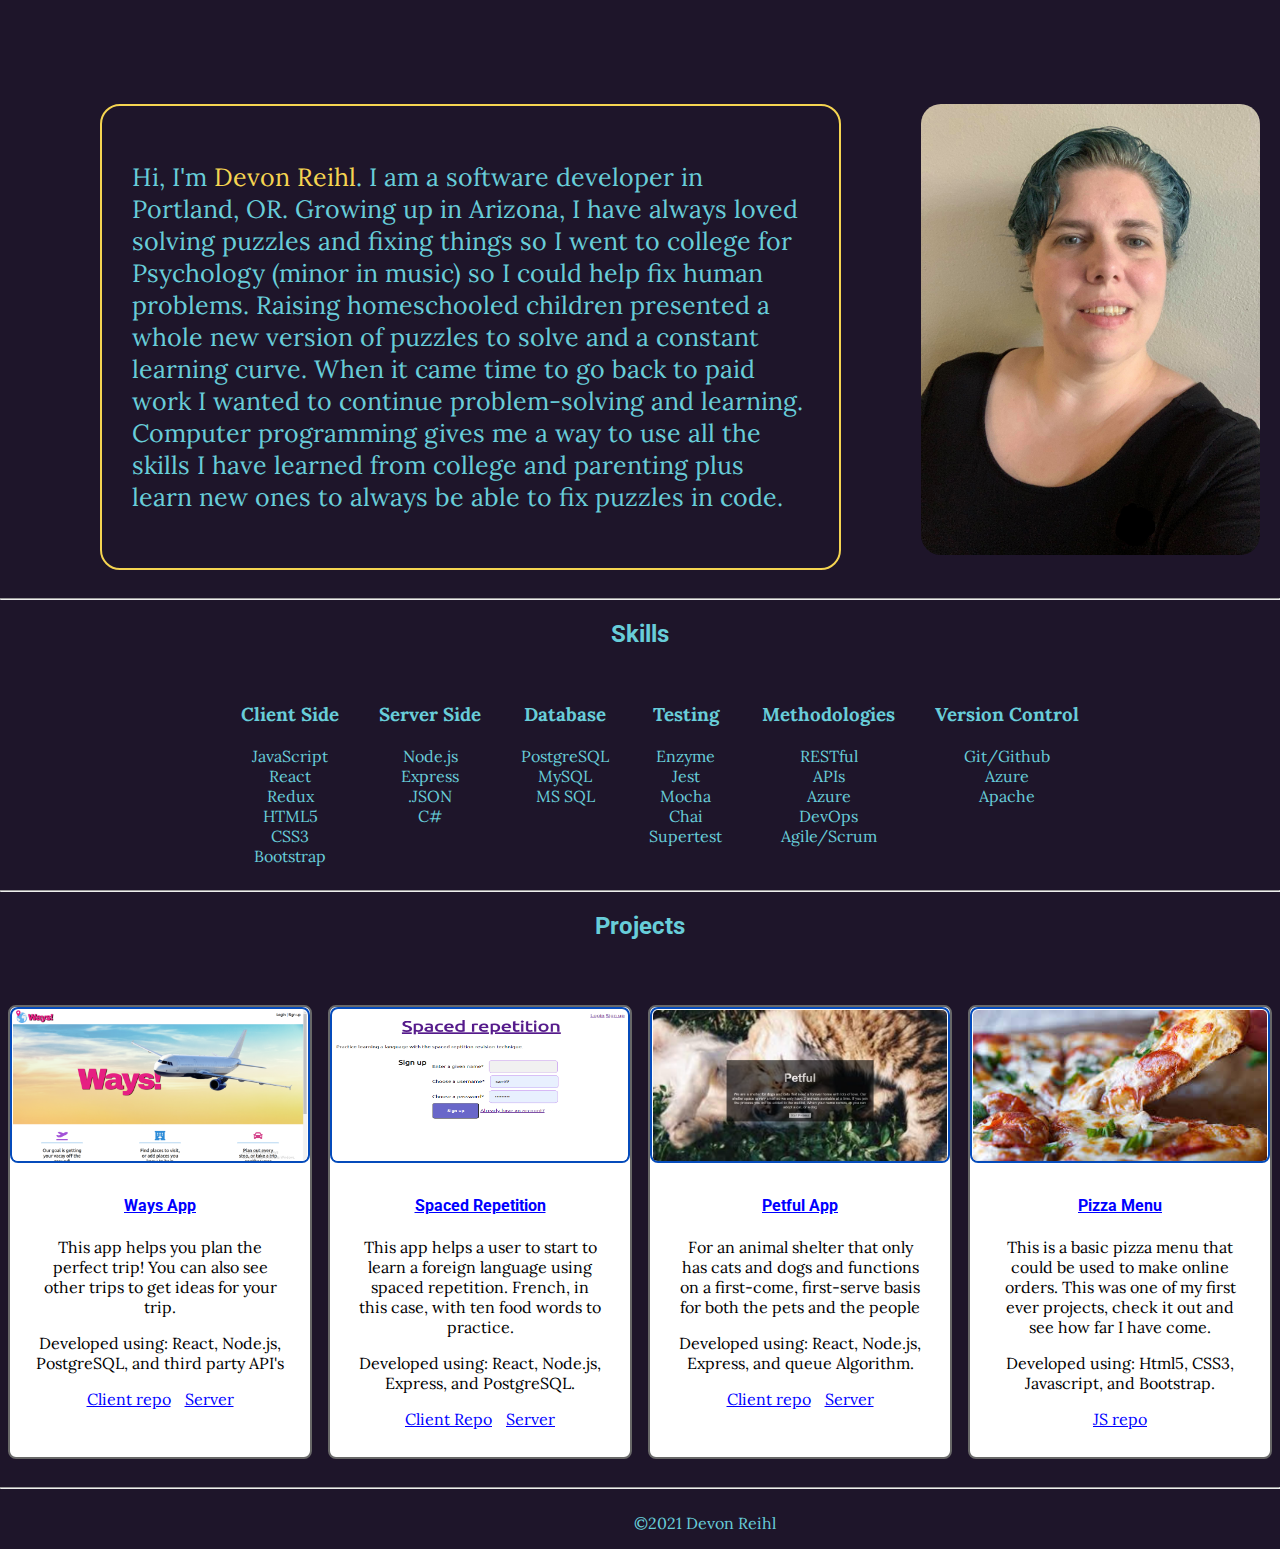
<file: index.html>
<!DOCTYPE html>
  <html lang="en">
    <head>
      <meta charset="UTF-8">
      <title>DevonReihlPortfolio</title>
      <link rel="stylesheet" href="./css/portfolio.css">
	  	<link rel="stylesheet" href="./css/photo_animation.css">
      <meta name="viewport" content="width=device-width">
      <link rel="stylesheet" href="https://use.fontawesome.com/releases/v5.8.1/css/all.css" integrity="sha384-50oBUHEmvpQ+1lW4y57PTFmhCaXp0ML5d60M1M7uH2+nqUivzIebhndOJK28anvf" crossorigin="anonymous">
			<link rel="preconnect" href="https://fonts.gstatic.com">
			<link href="https://fonts.googleapis.com/css2?family=Lora:wght@600&family=Roboto:ital,wght@1,300&display=swap" rel="stylesheet">
		</head>
    <body>
  
		<!--ABOUT-->
	  
		<section id='section1'>
			<h1>Devon Reihl</h1>
			<div class='flex-container'>
				<div class='items-double'>
					<p>
						Hi, I'm <span class='name'>Devon Reihl</span>. I am a software developer in Portland, OR. Growing up in Arizona, I have always loved 
						solving puzzles and fixing things so I went to college for Psychology (minor in music) so I could help fix human problems. 
						Raising homeschooled children presented a whole new version of puzzles to solve and a constant learning curve. When it came 
						time to go back to paid work I wanted to continue problem-solving and learning. Computer programming gives me a way to use all 
						the skills I have learned from college and parenting plus learn new ones to always be able to fix puzzles in code.
					</p>
				</div>
			
				<div class='items'>
					<img class='profile' src='img/DevonProfilePic.jpg' alt='Me' >
				</div>
		 
			</div>
		</section>
  
		<hr>

		<!--SKILLS-->
	 
		<section id='section2'>
			<h2>
			Skills
			</h2>
			
			<div class='flex-container'>
				<div  class='skills'>
					
					<ul class='skill-items'>
						<li><h3>Client Side</h3></li>
						<li>JavaScript</li>
						<li>React</li>
						<li>Redux</li>
						<li>HTML5</li>
						<li>CSS3</li>
						<li>Bootstrap</li>
					</ul>	
				</div>
	
				<div class='skills'>
					
					<ul class='skill-items'>
						<li><h3>Server Side</h3></li>
						<li>Node.js</li>
						<li>Express</li>
						<li>.JSON</li>
						<li>C#</li>
					</ul>
				</div>
	
				<div class='skills'>
					<ul class='skill-items'>
						<li><h3>Database</h3></li>
						<li>PostgreSQL</li>
						<li>MySQL</li>
						<li>MS SQL</li>
					</ul>
				</div>

				<div class='skills'>
					<ul class='skill-items'>
						<li><h3>Testing</h3></li>
						<li>Enzyme</li>
						<li>Jest</li>
						<li>Mocha</li>
						<li>Chai</li>
						<li>Supertest</li>
					</ul>
				</div>

				<div class='skills'>
					<ul class='skill-items'>
						<li><h3>Methodologies</h3></li>
						<li>RESTful</li>
						<li>APIs</li>
						<li>Azure</li>
						<li>DevOps</li>
						<li>Agile/Scrum</li>
					</ul>
				</div>

				<div class='skills'>
					<ul class='skill-items'>
						<li><h3>Version Control</h3></li>
						<li>Git/Github</li>
						<li>Azure</li>
						<li>Apache</li>
					</ul>
				</div>

			</div>
						  
		</section>
	  
		<hr>

		<!--Projects-->

		<section id='section3'>
			<h2>Projects</h2><br>
				<div class='flex-container'>
				
					<!-- Project 1 -->
					<figure class='projectCard'>
						<div class='photo'>
							<img src='./img/WaysApp.png' alt='Ways App'>
						</div>
						<div class='container'>
							<h4><a class='projectLink' href='https://ways-client.vercel.app/' target='_blank'>Ways App</a></h4>
							<p>This app helps you plan the perfect trip! You can also see other trips to get ideas for your trip.</p>
							<p>Developed using: React, Node.js, PostgreSQL, and third party API's </p>
							<a class='projectLink' href='https://github.com/DevonReihl/WaysAppClient' target='_blank'>Client repo</a>
							<a class='projectLink' href='https://github.com/DevonReihl/WaysAppAPIServer' target='_blank'>Server</a>
						</div>
					</figure>
					
					<!-- Project 2 -->
					<figure class='projectCard'>
						<div class='photo photo-container'>
							<img src='./img/SpaceRepetition.png' alt='FrenchBistro'>
						</div>
						<div class='container'>
							<h4><a class='projectLink' href='https://spacerepetition.vercel.app' target='_blank'>Spaced Repetition</a></h4>
							<p>This app helps a user to start to learn a foreign language using spaced repetition. French, in this case, with ten food words to practice.</p>
							<p>Developed using: React, Node.js, Express, and PostgreSQL.</p>
							<a class='projectLink' href='https://github.com/DevonReihl/Capstone-spaced-repetition-client' target='_blank'>Client Repo</a>
							<a class='projectLink' href='https://github.com/DevonReihl/Capstone-Spaced-repetition-API' target='_blank'>Server</a>
						</div>		
					</figure>
					
					<!-- Project 3 -->
					<figure class='projectCard'>
						
						<div class='photo'>
							<img src='./img/Petful.png' alt=''>
						</div>
						<div class='container'>
							<h4><a class='projectLink' href='https://petful-client-zeta.vercel.app/' target='_blank'>Petful App</a></h4>
							<p>For an animal shelter that only has cats and dogs and functions on a first-come, first-serve basis for both the pets and the people</p>
							<p>Developed using: React, Node.js, Express, and queue Algorithm.</p>
							<a class='projectLink' href='https://github.com/DevonReihl/DSA-petful-client'>Client repo</a>
							<a class='projectLink' href='https://github.com/DevonReihl/DSA-petful-server'>Server</a>
						</div>	
					</figure>

					<!-- Project 4 -->
					<figure class='projectCard'>
						<div class='photo'>
							<img src='./img/pizza.jpg' alt=''>
						</div>
						<div class='container'>
							<h4><a class='projectLink' href='pizza_menu.html' target='_blank'>Pizza Menu</a></h4>
							<p>This is a basic pizza menu that could be used to make online orders. This was one of my first ever projects, check it out and see how far I have come.</p>
							<p>Developed using: Html5, CSS3, Javascript, and Bootstrap.</p>
							<a class='projectLink' href='https://github.com/DevonReihl/JavaScript-Coding-projects' target='_blank'>JS repo</a>
						</div>
					</figure>
				</div>					
		</section><br>
	  
	  <hr>

  <!--FOOTER-->
     
	<footer class='flex-container' id='footer'>
			<ul>
			  <li>
				<span><a href='https://www.linkedin.com/in/devon-reihl-017307183/'><i class='fab fa-linkedin'></i></a></span>
			  </li>
			  <li>
				<span><a href='https://github.com/DevonReihl'><i class='fab fa-github'></i></a></span>
			  </li>
			  <li>
				<span><a href='mailto:devon.reihl@gmail.com'><i class='far fa-envelope'></i></a></span>
				</li>
				<li><span>&copy;2021 Devon Reihl</span></li>
			</ul>
			
	</footer>  
	
	</body> 
    
</html>
</file>
<file: css/portfolio.css>
body {
	margin: 0;
	font-family: 'Lora', serif;
	background-color: #1E152A;
	color: #68CDD9;
}

h1{
	color: #1E152A;
}

.name {
	color: #f5d451;
}


a {
  text-align: center;
  margin: 5px;
}

a:link    { color: #68CDD9 }
a:visited { color: #68CDD9 }
a:hover   { color:#D1DBDB }

h2, h4{
	text-align: center;
	font-family: 'Roboto';
}

h3 {
	margin-bottom: 20px;
}

.profile{
	float: right;
	border-radius: 20px;
	width: 100%;
	margin: 20px;
}


ul{
	list-style-type: none;
	text-align: center;
}

li{
	display: inline;
}

.skills{
	display: flex;
	flex-direction: column;
	flex-wrap: wrap;	
}

.flex-container {
	display: flex;
	flex-direction: row;
	justify-content: center;
	flex-wrap: wrap;
	border-radius: 8px;
}

.skills .skill-items {
	display: flex;
	flex-direction: column;
	justify-content: center;
}

.skills .dropdown {
	display: flex;
	flex-direction: column;
	justify-content: center;
	align-items: center;
}

.testing {
	margin-top: 15px;
}

.items {
	flex: 1;
}

.items-double {
	flex: 2;
	margin: 20px;
}

.projectCard {
	width: 300px;
	min-height: 450px;
  border-radius: 8px;
  border: 2px rgb(104, 104, 104) solid;
  overflow: hidden;
  text-align: center;
  display: flex;
  flex-direction: column;
  background-color: white;
  margin: auto;
	margin-top: 25px;
	color: black;
}

.projectLink:link {
	color: blue;
}
.projectLink:visited {
	color: rgb(18, 18, 236);
}
.projectLink:hover{
	color: rgb(69, 69, 250);
}


img {
  border-radius: 5px 5px 0 0;
  width: 100%;
}

.container {
	padding: 2px 16px;
	margin: 10px;
}

footer {
	justify-content: center;
	align-items: center;
}

footer li {
	margin: 10px;
}

@media all and (min-width: 800px){
	.flex-container{
		display: flex;
		flex-direction: row;
	}

	.items-double{
		font-size: 25px;
		padding: 30px;
		margin: 20px 100px;
		border-radius: 20px;
  	border: 2px #f5d451 solid;
	}

}
</file>
<file: css/photo_animation.css>
.photo {
	position: relative;
	line-height: 0;
	/* margin-bottom: 2em; */
	overflow: hidden;
	border-radius: 8px;
	padding:1px;
	border:2px solid #054bbb;
	text-align: center;
  height: 150px;
	
}

.photo-container img {
 	max-width: 100%;
	width: 300px;
	height: 169px;
}

.photo-overlay {
	position: absolute;
	top: 30%;
	right: 0;
	bottom: 0; 
	left: 0;
	padding-left: 20px;
	padding-right: 20px;
	justify-content: center; /* For centering text inside .photo-overlay */
	align-items: center;

}


/* ================================= 
  Photo Overlay Transitions
==================================== */

.photo-overlay {
	opacity: 0;
	transition: opacity .5s;
	border-radius: 10px;
	cursor: pointer;
}
.photo-overlay:hover {
	opacity: 1;
}

.photo img {
	transition: transform .5s;
	transform-origin: 50% 50%;
}

.photo:hover img {
	transform: scale(1.1);
}
</file>
